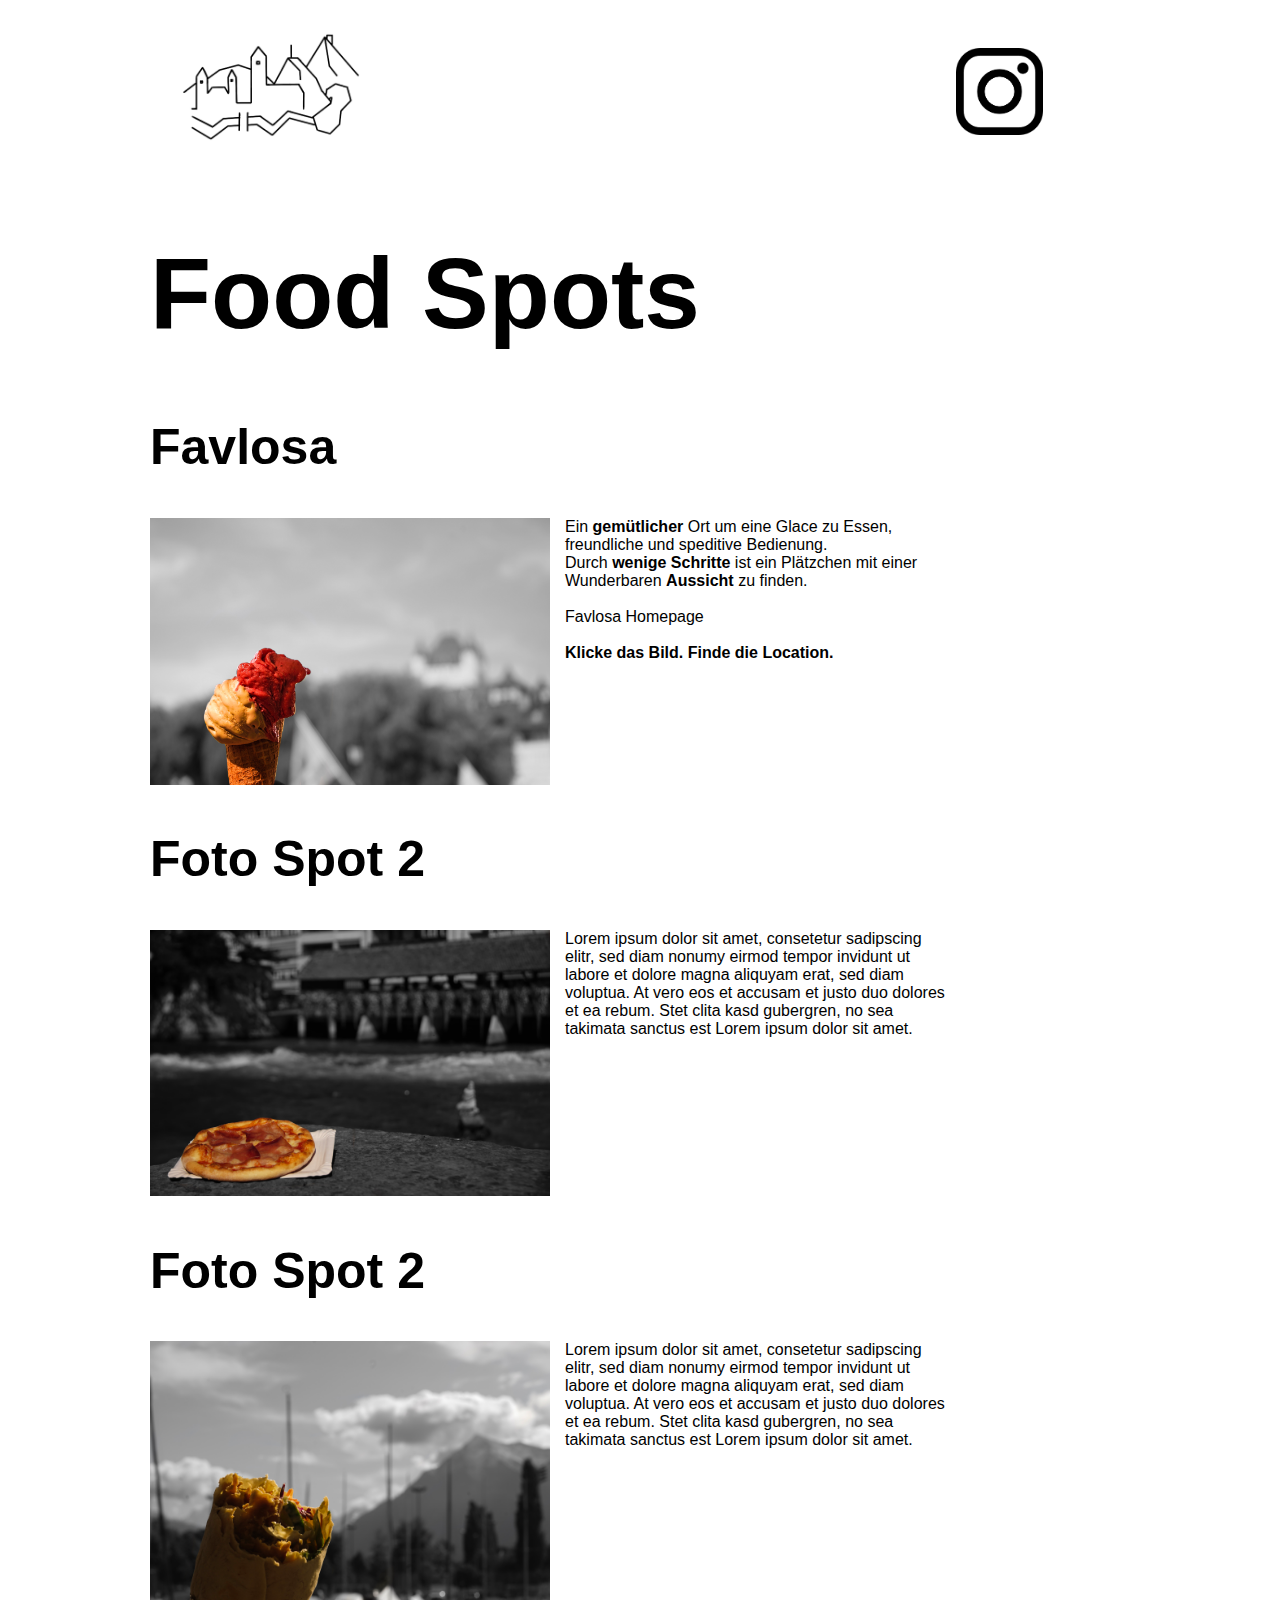
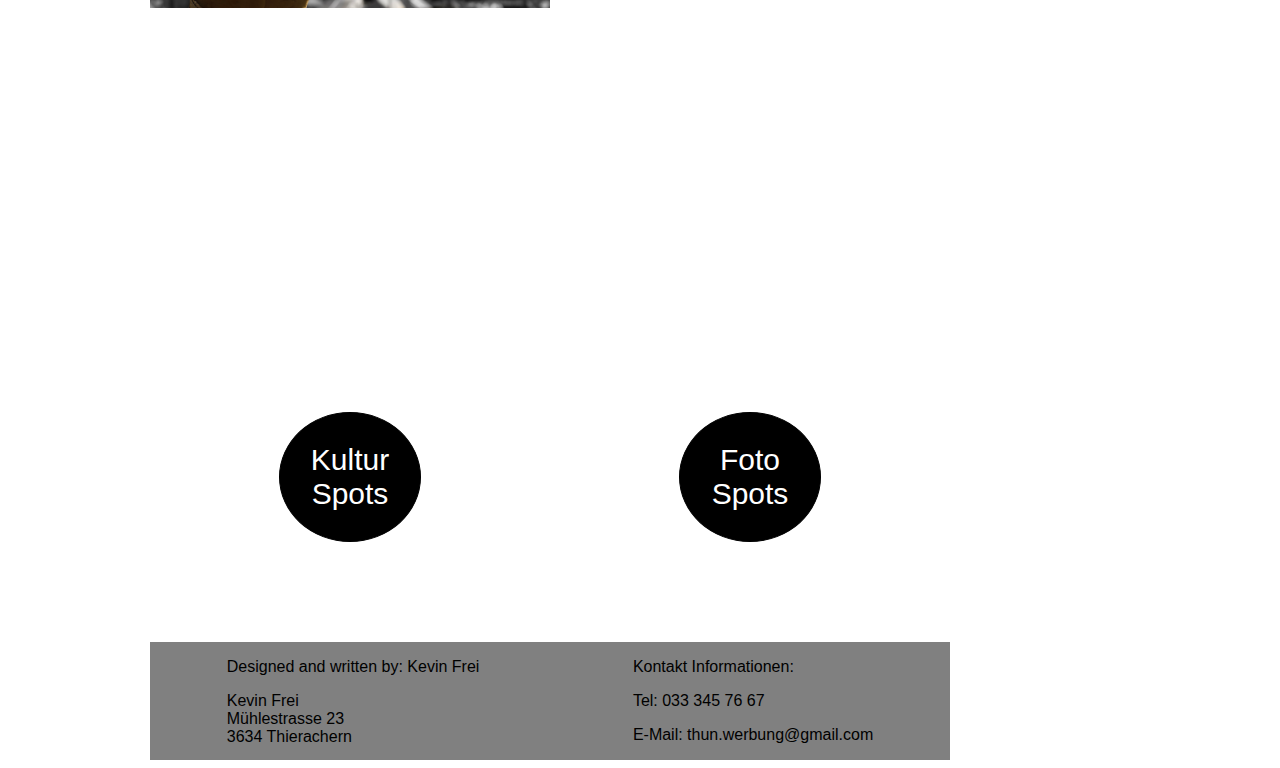
<file: skript Foodspots MAHP.html>
<!DOCTYPE html>
<!-- achtung, verweist auch auf stylesheet von Selfispots -->
<html>
	<head>
		<title>Food Spots</title>
		<link rel="stylesheet" type="text/css" href="Design MAHP_2.css" />

		<meta charset="UTF-8"/>
	</head>
	
	<body>
		<div class="Instagram">
		
		<div>
			
				<a href="Skript Startseite MAHP.html">  
				<img width="30%" src="Logo.png" alt="Home"/>
				</a>
		
		</div>
		
		<div class="Instagramlogo">
				<a href="https://www.instagram.com/etwasthunaufderwelt/">
				<img width="50%" src="Insta Logo.png" alt="Instagram"/>
				</a>
		</div>
		
	</div>
		<h1>Food Spots</h1>

<!--			----			-->		
		<h2 margin="10px">Favlosa</h2>
		<div class="selfispot">

			<div>
				<a href="
https://maps.google.com?q=Gelateria%20La%20Favolosa%20AG,%20B%C3%A4lliz%2060,%203600%20Thun&ftid=0x478fb2e7a57f159b:0x8c4be372fcfa3071&hl=de-CH&gl=ch>">
				<img class="selfispotB" src="Food Spot 1.jpeg" alt="Selfispot"/>
				</a>

			</div>
			
			<div class="selfispotT">
			Ein <b>gemütlicher</b> Ort um eine Glace zu Essen, freundliche und speditive Bedienung. </br>
			Durch <b>wenige Schritte</b> ist ein Plätzchen mit einer Wunderbaren <b>Aussicht</b> zu finden. </br>
</br>
<a href="https://www.favolosa.ch/">Favlosa Homepage</a> </br>
</br>
			<b>Klicke das Bild. Finde die Location.</b>	
			</div>
			
		</div>
<!--			----			-->

<!--			----			-->		
		<h2 margin="10px">Foto Spot 2</h2>
		<div class="selfispot">

			<div>
				<a href="https://www.instagram.com/etwasthunaufderwelt/">
				<img class="selfispotB" src="Food Spot 2.JPG" alt="Selfispot"/>				
				</a>

			</div>
			
			<div class="selfispotT">
				Lorem ipsum dolor sit amet, consetetur sadipscing elitr, sed diam nonumy eirmod tempor invidunt ut labore et dolore magna aliquyam erat, sed diam voluptua. At vero eos et accusam et justo duo dolores et ea rebum. Stet clita kasd gubergren, no sea takimata sanctus est Lorem ipsum dolor sit amet. 			
			</div>
			
		</div>

<!--			----			-->

<!--			----			-->		
		<h2 margin="10px">Foto Spot 2</h2>
		<div class="selfispot">

			<div>
				<a href="https://www.instagram.com/etwasthunaufderwelt/">
				<img class="selfispotB" src="Food Spot 3.JPG" alt="Selfispot"/>				
				</a>

			</div>
			
			<div class="selfispotT">
				Lorem ipsum dolor sit amet, consetetur sadipscing elitr, sed diam nonumy eirmod tempor invidunt ut labore et dolore magna aliquyam erat, sed diam voluptua. At vero eos et accusam et justo duo dolores et ea rebum. Stet clita kasd gubergren, no sea takimata sanctus est Lorem ipsum dolor sit amet. 			
			</div>
			
		</div>

<!--			----			-->
<!--
		<h2 margin="10px">Rathaus</h2>
		<div class="selfispot">
			<div>
				<img class="selfispotB" src="Selfispot2.jpg" alt="Selfispot"/>
			</div>
			
			<div class="selfispotT">
				Hier kannst du ein sehr spezielles Bild erhaschen.</br>
				Dein Freund stellt die Kamera auf den Boden und fotografiert dich von unten. Schon hast du ein sehr interessantes Selfi. Ich empfehle eine kürzere Belichtungszeit.</br>
				Übrigens das Schloss Thun war zu Kriegszeiten einer der strategisch wichtigsten Standorte des heutigen Berneroberlands.
			</div>
			
		</div>
-->
<!--			----			-->		

<div class="circle">

		<a href="skript Kulturspots MAHP.html">
			<div class="circlestyle"="circle">
				<p>Kultur Spots</p>
			</div>
		</a>


		<a href="skript Selfispots MAHP.html">
		<div class="circlestyle"="circle" >
			<p>Foto Spots</p>
		</div>
		</a>
	
	
	
</div>

		
	<footer >
		<div class="footerinformation">
			<p>Designed and written by: Kevin Frei</p>
			Kevin Frei<br/>
			M&uumlhlestrasse 23<br/>
			3634 Thierachern<br/>
		</div>
		
		<div class="footerinformation">
			<p>Kontakt Informationen:</p>
			<p>Tel: 033 345 76 67</p>
			<p>E-Mail: thun.werbung@gmail.com</p>
		</div>
		
		<!--<div>
		Copyright by: Kevin Frei
		</div>-->
	</footer>
	</body>
</html>
</file>
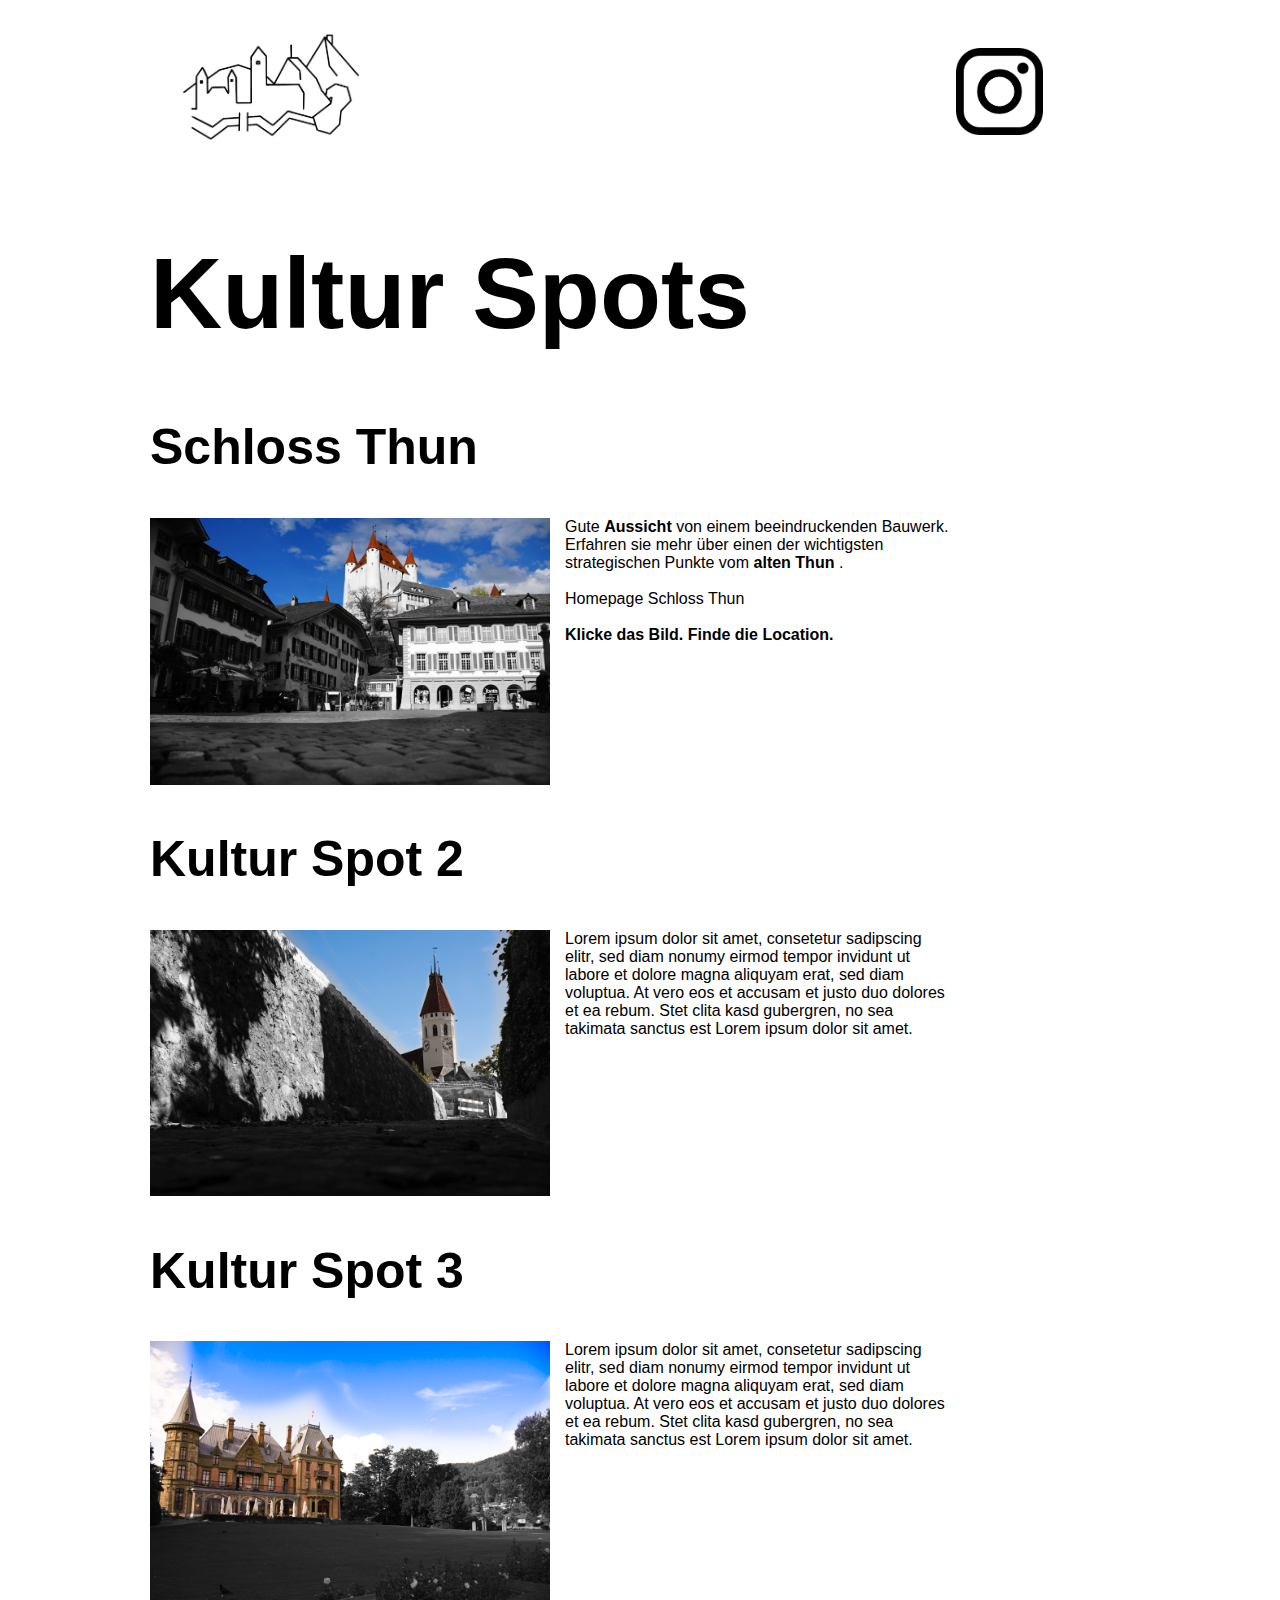
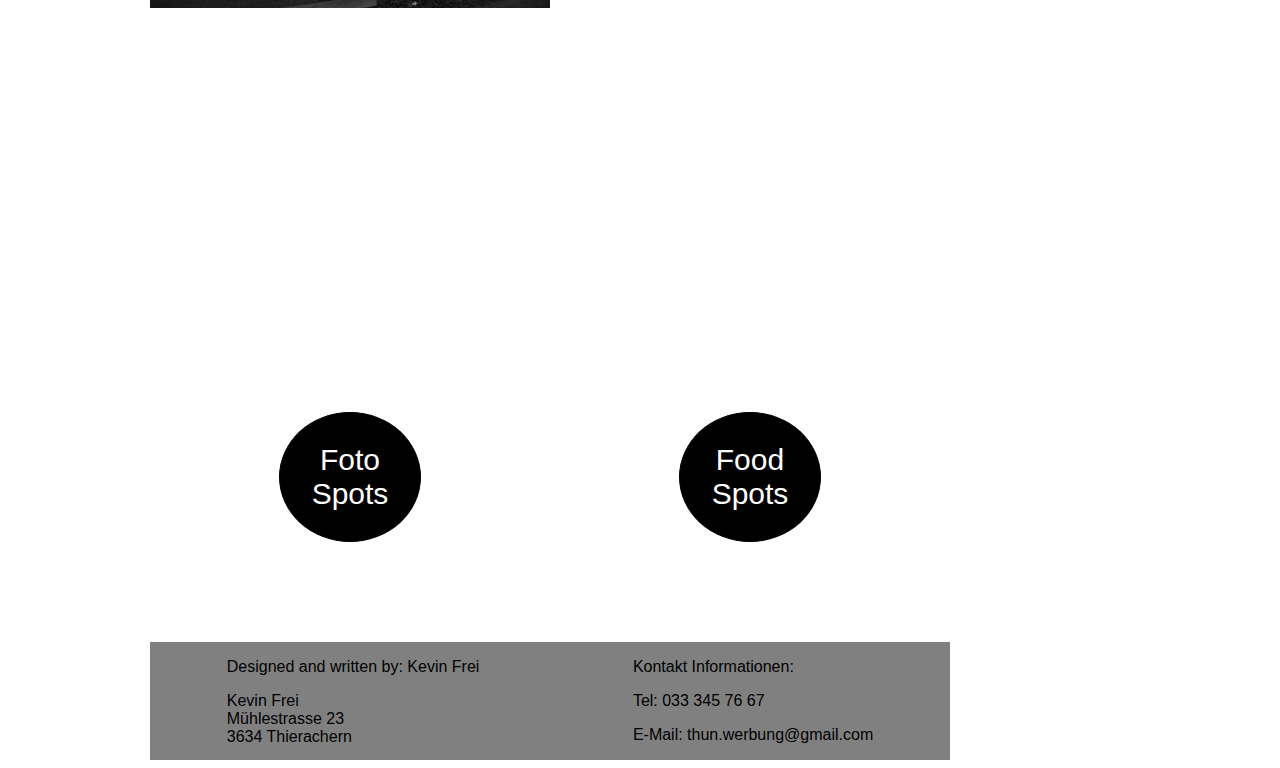
<file: skript Kulturspots MAHP.html>
<!DOCTYPE html>
<!-- achtung, verweist auch auf stylesheet von Selfispots -->
<html>
	<head>
		<title>Kultur Spots</title>
		<link rel="stylesheet" type="text/css" href="Design MAHP_2.css" />
			
		<meta charset="UTF-8"/>
	</head>
	
	<body>
		<div class="Instagram">
		
		<div>
			
				<a href="Skript Startseite MAHP.html">  
				<img width="30%" src="Logo.png" alt="Home"/>
				</a>
		
		</div>
		
		<div class="Instagramlogo">
				<a href="https://www.instagram.com/etwasthunaufderwelt/">
				<img width="50%" src="Insta Logo.png" alt="Instagram"/>
				</a>
		</div>
		
	</div>
		
		<h1>Kultur Spots</h1> 
		

<!--			----			-->		
		<h2 margin="10px">Schloss Thun</h2>
		<div class="selfispot">

			<div>
				<a href="https://goo.gl/maps/VsnFNZSKa7ZCbMsi9">
				<img class="selfispotB" src="Schloss_Kultur.jpeg" alt="Selfispot"/>
				</a>
			</div>
			
			<div class="selfispotT">
			Gute <b>Aussicht</b> von einem beeindruckenden Bauwerk.</br>
			Erfahren sie mehr über einen der wichtigsten strategischen Punkte vom <b>alten Thun</b> .</br>
</br>
			<a href="https://schlossthun.ch">Homepage Schloss Thun</a> </br>
</br>
			<b>Klicke das Bild. Finde die Location.</b>	
			</div>
			
		</div>
<!--			----			-->

<!--			----			-->		
		<h2 margin="10px">Kultur Spot 2</h2>
		<div class="selfispot">

			<div>
				<a href="https://www.instagram.com/etwasthunaufderwelt/">
				<img class="selfispotB" src="Kirche_Kultur 2.JPG" alt="Selfispot"/>				
				</a>

			</div>
			
			<div class="selfispotT">
				Lorem ipsum dolor sit amet, consetetur sadipscing elitr, sed diam nonumy eirmod tempor invidunt ut labore et dolore magna aliquyam erat, sed diam voluptua. At vero eos et accusam et justo duo dolores et ea rebum. Stet clita kasd gubergren, no sea takimata sanctus est Lorem ipsum dolor sit amet. 			
			</div>
			
		</div>

<!--			----			-->

<!--			----			-->		
		<h2 margin="10px">Kultur Spot 3</h2>
		<div class="selfispot">

			<div>
				<a href="https://www.instagram.com/etwasthunaufderwelt/">
				<img class="selfispotB" src="Schadau_Kultur 3.JPG" alt="Selfispot"/>				
				</a>

			</div>
			
			<div class="selfispotT">
				Lorem ipsum dolor sit amet, consetetur sadipscing elitr, sed diam nonumy eirmod tempor invidunt ut labore et dolore magna aliquyam erat, sed diam voluptua. At vero eos et accusam et justo duo dolores et ea rebum. Stet clita kasd gubergren, no sea takimata sanctus est Lorem ipsum dolor sit amet. 			
			</div>
			
		</div>

<!--			----			-->
<!--
		<h2 margin="10px">Rathaus</h2>
		<div class="selfispot">
			<div>
				<img class="selfispotB" src="Selfispot2.jpg" alt="Selfispot"/>
			</div>
			
			<div class="selfispotT">
				Hier kannst du ein sehr spezielles Bild erhaschen.</br>
				Dein Freund stellt die Kamera auf den Boden und fotografiert dich von unten. Schon hast du ein sehr interessantes Selfi. Ich empfehle eine kürzere Belichtungszeit.</br>
				Übrigens das Schloss Thun war zu Kriegszeiten einer der strategisch wichtigsten Standorte des heutigen Berneroberlands.
			</div>
			
		</div>
-->

<!--			----			-->		

<div class="circle">

		<a href="skript Selfispots MAHP.html">
		<div class="circlestyle"="circle" >
			<p>Foto Spots</p>
		</div>
		</a>
	
	
	<a href="skript Foodspots MAHP.html">
		<div class="circlestyle"="circle">
			<p>Food Spots</p>
		</div>
	</a>
	
</div>

	
		
	<footer >
		<div class="footerinformation">
			<p>Designed and written by: Kevin Frei</p>
			Kevin Frei<br/>
			M&uumlhlestrasse 23<br/>
			3634 Thierachern<br/>
		</div>
		
		<div class="footerinformation">
			<p>Kontakt Informationen:</p>
			<p>Tel: 033 345 76 67</p>
			<p>E-Mail: thun.werbung@gmail.com</p>
		</div>
		
		<!--<div>
		Copyright by: Kevin Frei
		</div>-->
	</footer>
	</body>
</html>
</file>
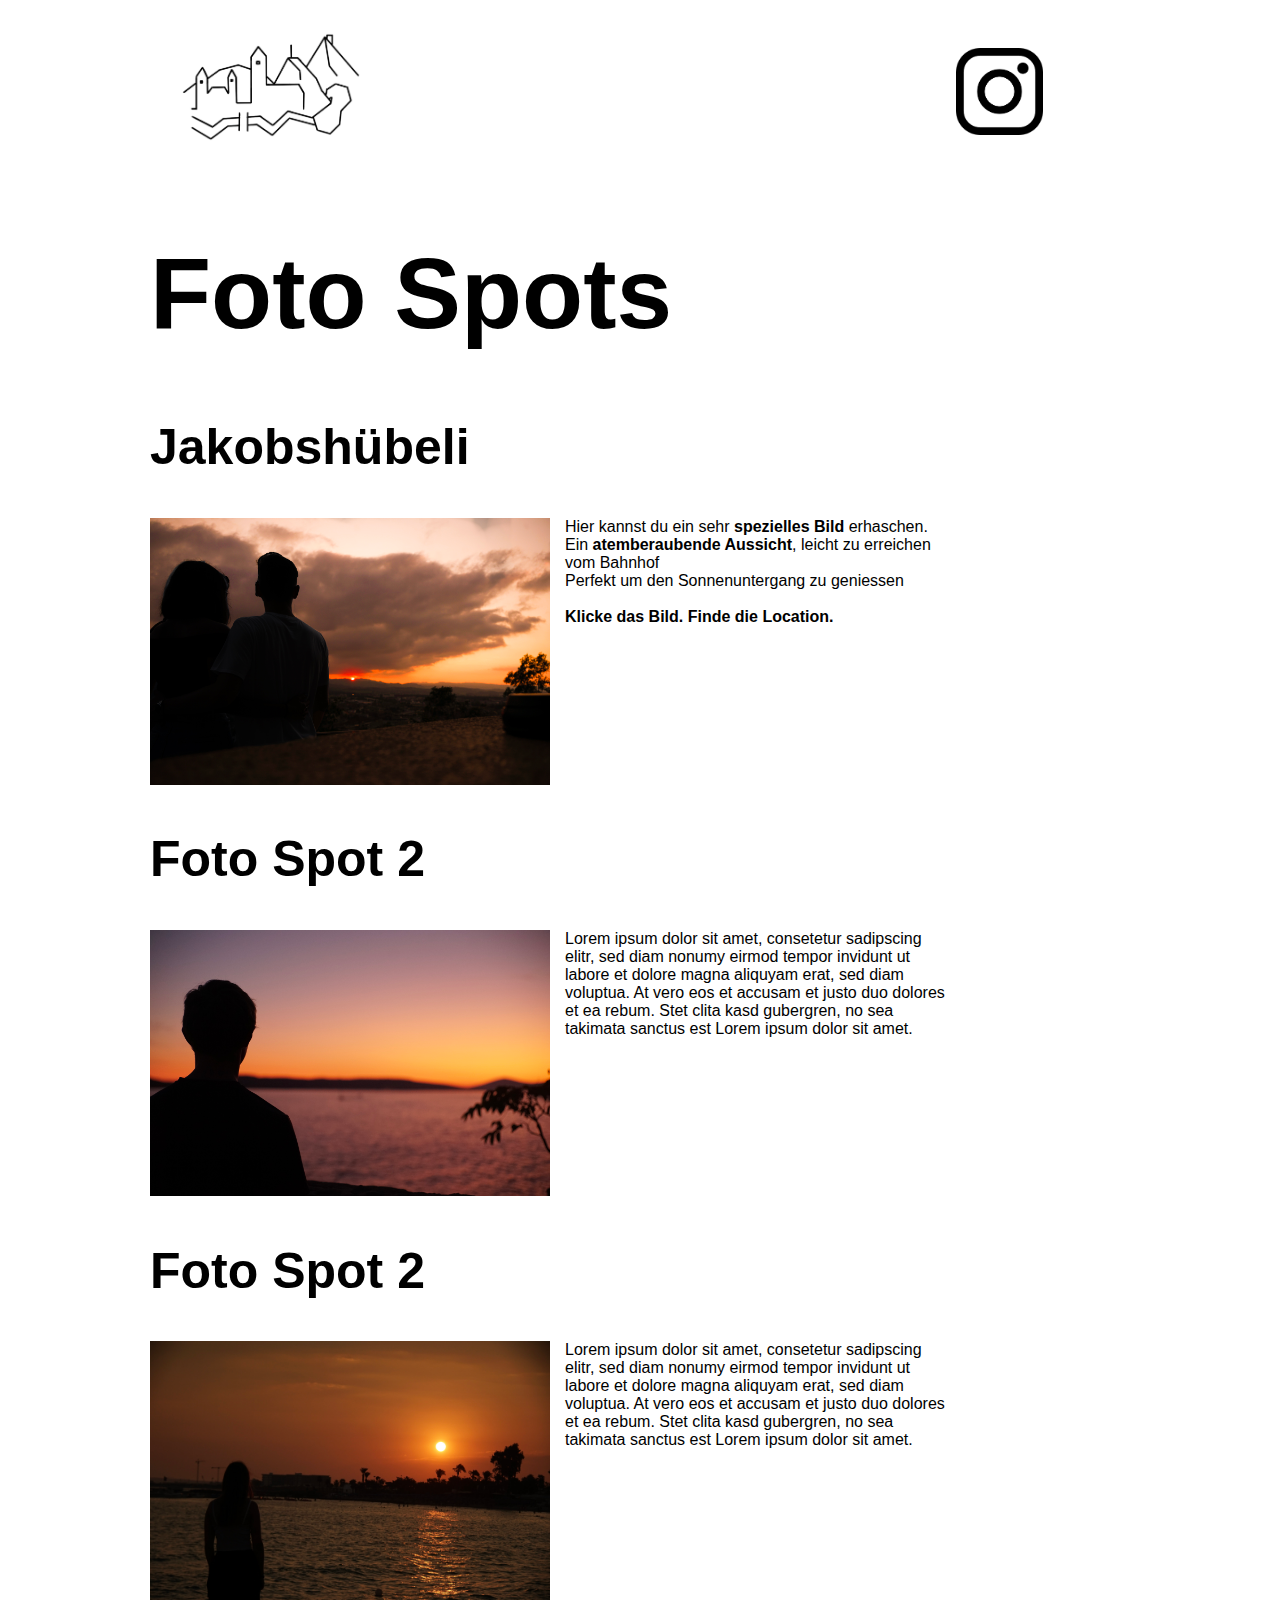
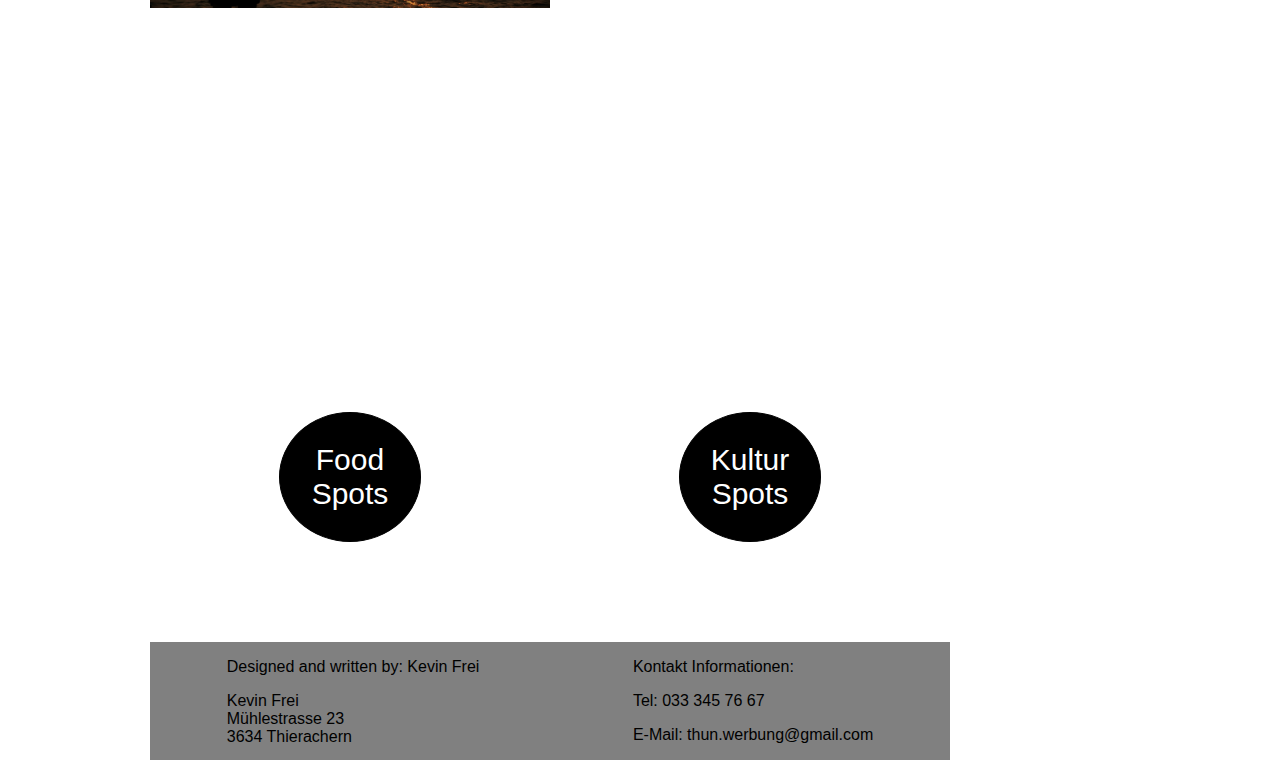
<file: skript Selfispots MAHP.html>
<!DOCTYPE html>
<html>
	<head>
		<title>Foto Spots</title>
		<link rel="stylesheet" type="text/css" href="Design MAHP_2.css" />

		<meta charset="UTF-8"/>
	</head>
	
	<body>
		
	<div class="Instagram">
		
		<div>
			
				<a href="Skript Startseite MAHP.html">  
				<img width="30%" src="Logo.png" alt="Home"/>
				</a>
		
		</div>
		
		<div class="Instagramlogo">
				<a href="https://www.instagram.com/etwasthunaufderwelt/">
				<img width="50%" src="Insta Logo.png" alt="Instagram"/>
				</a>
		</div>
		
	</div>

		<h1>Foto Spots</h1>

<!--			----			-->		
		<h2 margin="10px">Jakobshübeli</h2>
		<div class="selfispot">

			<div>
				<a href="https://goo.gl/maps/KPLwmfH1kQVP7Yh29">
				<img class="selfispotB" src="Foto Spot 1.jpeg" alt="Selfispot"/>				
				</a>

			</div>
			
			<div class="selfispotT">
				Hier kannst du ein sehr <b>spezielles Bild</b> erhaschen.</br>
				Ein <b>atemberaubende Aussicht</b>, leicht zu erreichen vom Bahnhof</br>
				Perfekt um den Sonnenuntergang zu geniessen</br>
</br>
				<b>Klicke das Bild. Finde die Location.</b>					
			</div>
			
		</div>

<!--			----			-->

<!--			----			-->		
		<h2 margin="10px">Foto Spot 2</h2>
		<div class="selfispot">

			<div>
				<a href="https://www.instagram.com/etwasthunaufderwelt/">
				<img class="selfispotB" src="Foto Spot 2.JPG" alt="Selfispot"/>				
				</a>

			</div>
			
			<div class="selfispotT">
				Lorem ipsum dolor sit amet, consetetur sadipscing elitr, sed diam nonumy eirmod tempor invidunt ut labore et dolore magna aliquyam erat, sed diam voluptua. At vero eos et accusam et justo duo dolores et ea rebum. Stet clita kasd gubergren, no sea takimata sanctus est Lorem ipsum dolor sit amet. 			
			</div>
			
		</div>

<!--			----			-->

<!--			----			-->		
		<h2 margin="10px">Foto Spot 2</h2>
		<div class="selfispot">

			<div>
				<a href="https://www.instagram.com/etwasthunaufderwelt/">
				<img class="selfispotB" src="Foto Spot 3.JPG" alt="Selfispot"/>				
				</a>

			</div>
			
			<div class="selfispotT">
				Lorem ipsum dolor sit amet, consetetur sadipscing elitr, sed diam nonumy eirmod tempor invidunt ut labore et dolore magna aliquyam erat, sed diam voluptua. At vero eos et accusam et justo duo dolores et ea rebum. Stet clita kasd gubergren, no sea takimata sanctus est Lorem ipsum dolor sit amet. 			
			</div>
			
		</div>

<!--			----			-->
<!--
		<h2 margin="10px">Rathaus</h2>
		<div class="selfispot">
			<div>
				<img class="selfispotB" src="Selfispot2.jpg" alt="Selfispot"/>
			</div>
			
			<div class="selfispotT">
				Hier kannst du ein sehr spezielles Bild erhaschen.</br>
				Dein Freund stellt die Kamera auf den Boden und fotografiert dich von unten. Schon hast du ein sehr interessantes Selfi. Ich empfehle eine kürzere Belichtungszeit.</br>
				Übrigens das Schloss Thun war zu Kriegszeiten einer der strategisch wichtigsten Standorte des heutigen Berneroberlands.
			</div>
			
		</div>
-->
<!--			----			-->		

<div class="circle">
	
	<a href="skript Foodspots MAHP.html">
		<div class="circlestyle"="circle">
			<p>Food Spots</p>
		</div>
	</a>
	
	
	<a href="skript Kulturspots MAHP.html">
		<div class="circlestyle"="circle">
			<p>Kultur Spots</p>
		</div>
	</a>
	

	
</div>

		
	<footer >
		<div class="footerinformation">
			<p>Designed and written by: Kevin Frei</p>
			Kevin Frei<br/>
			M&uumlhlestrasse 23<br/>
			3634 Thierachern<br/>
		</div>
		
		<div class="footerinformation">
			<p>Kontakt Informationen:</p>
			<p>Tel: 033 345 76 67</p>
			<p>E-Mail: thun.werbung@gmail.com</p>
		</div>
		
		<!--<div>
		Copyright by: Kevin Frei
		</div>-->
	</footer>
	</body>
</html>
</file>
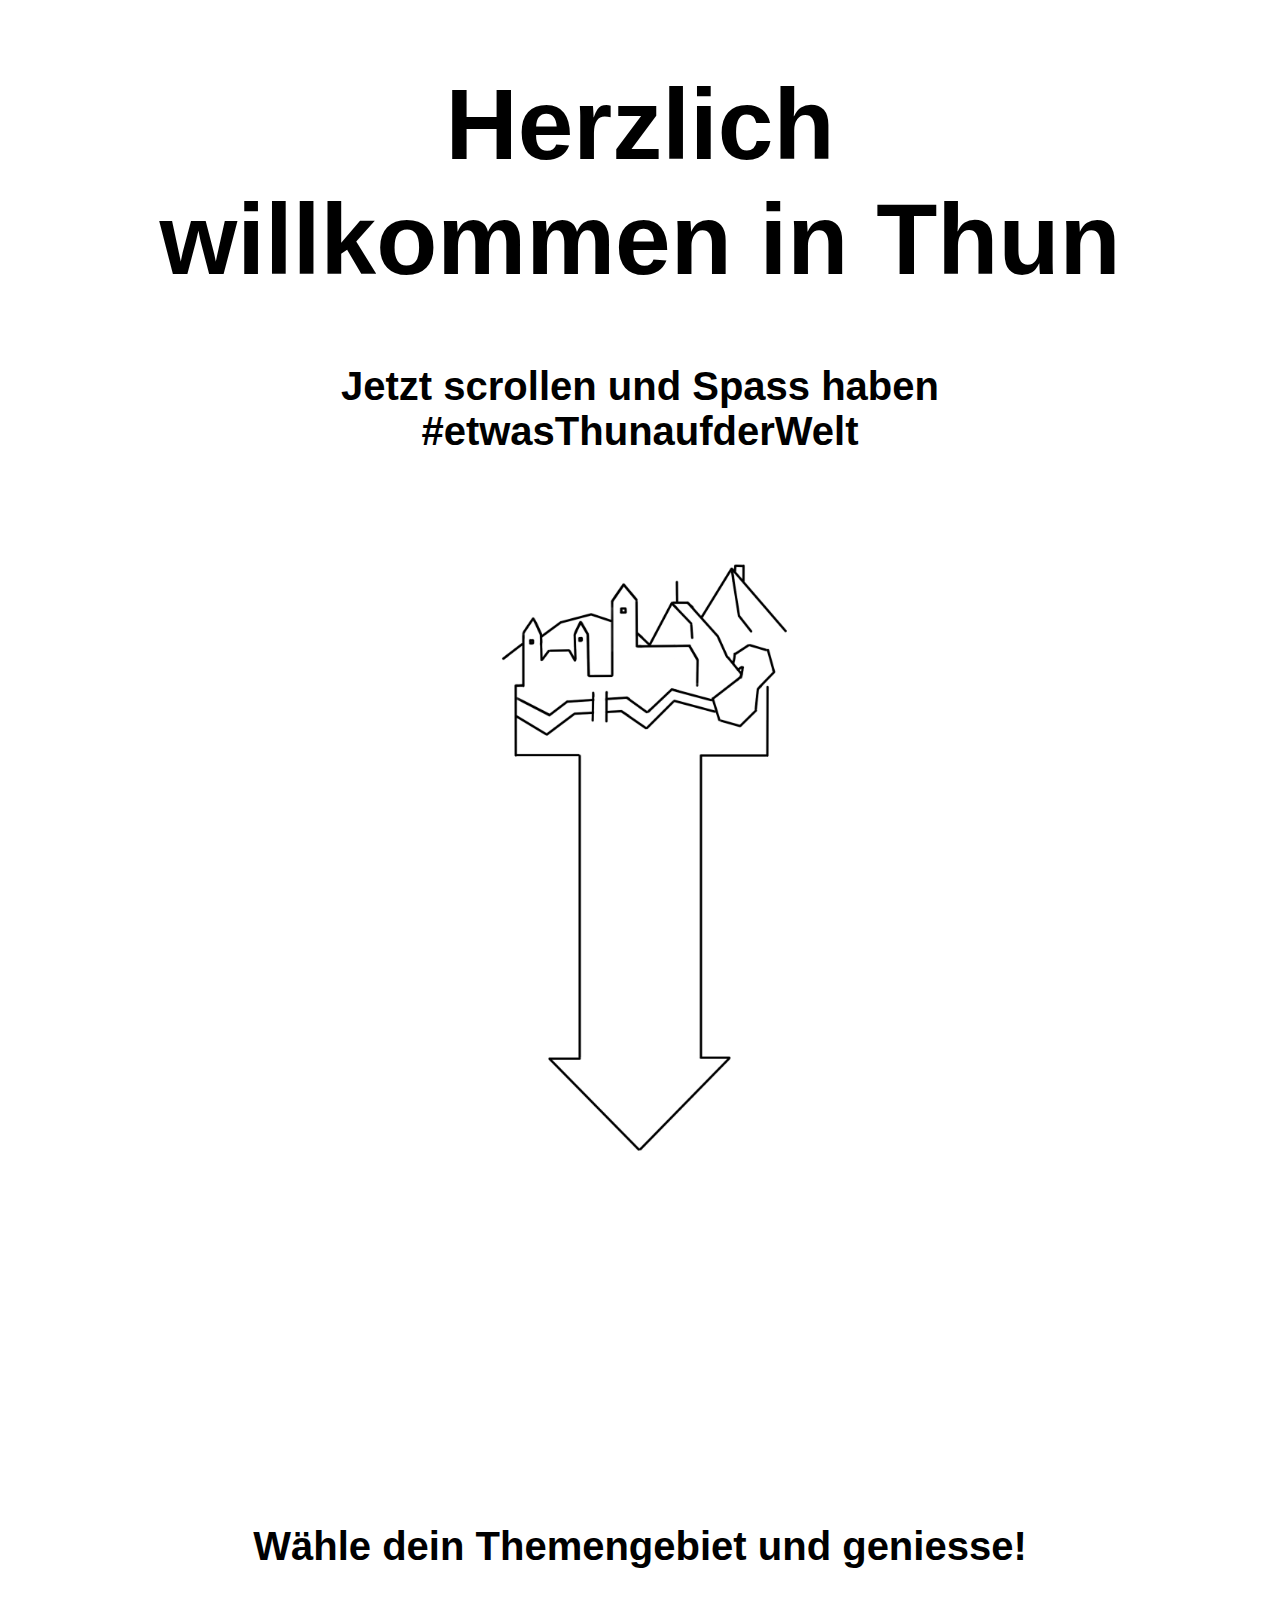
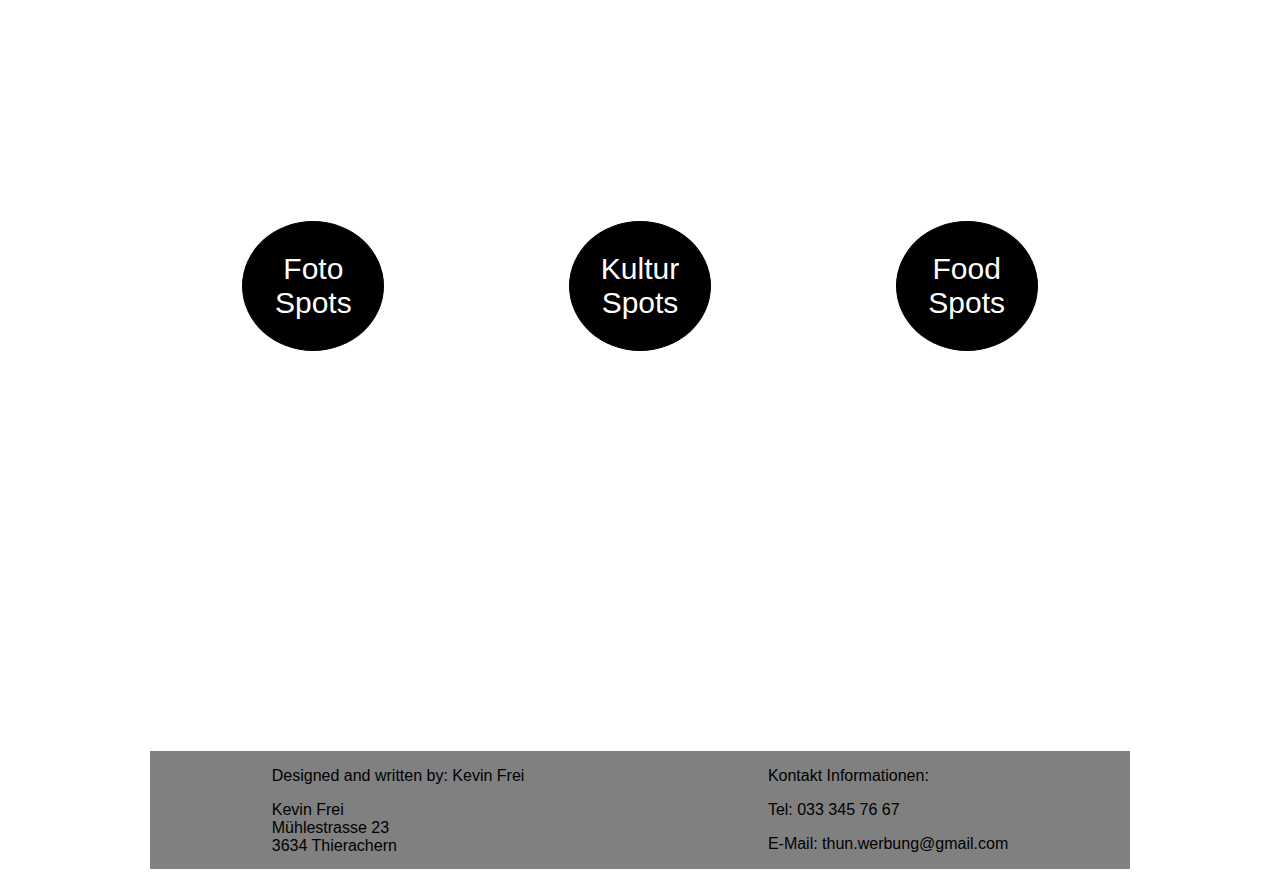
<file: Skript Startseite MAHP.html>
<!DOCTYPE html>

<html>

<head>
	<title>Startseite</title>
	<meta caharset="UFT-8">
	<link rel="stylesheet" type="text/css" href="Design MAHP_1.css" />
	
	
</head>

<body>
	
	<h1> Herzlich willkommen in Thun</h1>
	<h2> Jetzt scrollen und Spass haben #etwasThunaufderWelt</h2>
	<!--
	<p class="information"> ""In Thun finden sie viele verschiedene interessante Attraktionen </p>
	<p class="information"> Thun ist eine der abwechslungsreichsten Städte</p>
	<p class="information"> Für jung und Alt ist Thun ein interesssanter Ort um auszuspannen </p>
	<p class="information"> und einfach mal die Seele baumeln zu lassen"</p>

-->

<img class="pfeil" height="50%" src="Pfeil Homepage.png">

<h2>W&aumlhle dein Themengebiet und geniesse!</h2></br>

	<div class="circle">

		<a href="skript Selfispots MAHP.html">
		<div class="circlestyle"="circle" >
			<p>Foto Spots</p>
		</div>
		</a>
	
	<a href="skript Kulturspots MAHP.html">
		<div class="circlestyle"="circle">
			<p>Kultur Spots</p>
		</div>
	</a>
	
	<a href="skript Foodspots MAHP.html">
		<div class="circlestyle"="circle">
			<p>Food Spots</p>
		</div>
	</a>
	
	</div>
	
	<footer >
		<div class="footerinformation">
			<p>Designed and written by: Kevin Frei</p>
			Kevin Frei<br/>
			M&uumlhlestrasse 23<br/>
			3634 Thierachern<br/>
		</div>
		
		<div class="footerinformation">
			<p>Kontakt Informationen:</p>
			<p>Tel: 033 345 76 67</p>
			<p>E-Mail: thun.werbung@gmail.com</p>
		</div>
		
		<!--<div>
		Copyright by: Kevin Frei
		</div>-->
	</footer>
</body>

</html>
</file>
<file: Design MAHP_2.css>
body {
	font-family: Arial;
	align-items: center;
	margin-left: 150px;
	margin-right: 150px;

}

h1 {
	font-style: bold;
	font-size: 100px;
	text-align: left;
}

h2 {
	font-style: bold;
	font-size: 50px;
	text-align: left;
	
}

.Instagram {
	display: flex;
	justify-content: flex-start;
	
}

.Instagramlogo{
	padding-top: 40px;
}

.selfispot{
	display: flex;
	justify-content: flex-start;
	max-width: 800px;
}

.selfispotB {
	max-width: 400px;
	height: auto;
}


.selfispotT {
	padding-left: 15px;
}


footer {
	margin-top: 100px;
	max-width: 800px;
	display: flex;
	flex-flow: row wrap;
	justify-content: space-around;
	background-color: grey;
}

.circle {
	margin-top: 400px;
	margin-bottom: 20px;
	max-width: 800px;
	display: flex;
	flex-flow: row wrap;
	justify-content: space-around;

}

.circlestyle{
	/*margin: 15px;*/
	font-size: 30px;
	color: white;
	width: 140px;
	hieght: 300px;
	border: 1px solid black;
	background: black;
	text-align: center;
	border-radius: 50%;
}

a {
	text-decoration: none;
	decoration: none;
	color: black;
}



.footerinformation {
	text-align: left;
}
</file>
<file: Design MAHP_1.css>
body {
	font-family: Arial;
	margin-left: 150px;
	margin-right: 150px;
	align: center;
	text-align: center;
}

h1 {
	font-style: bold;
	font-size: 100px;
	text-align: center;
}
h2 {
	font-style: bold;
	font-size: 40px;
	text-align: center;
}

.attractive{
	font-size: 30px;
	font-style: bold;
	text-align: center;
}
.information {
	font-style: bold;
	color: grey;
	text-align: center;
	}


.circle {
	margin-top: 200px;
	margin-bottom: 200px;
	display: flex;
	flex-flow: row wrap;
	justify-content: space-around;

}
.circlestyle{
	/*margin: 15px;*/
	font-size: 30px;
	color: white;
	width: 140px;
	hieght: 300px;
	border: 1px solid black;
	background: black;
	text-align: center;
	border-radius: 50%;
}

a {
	text-decoration: none;
	decoration: none;
	color: black;
}

.pfeil{
	margin-bottom: 100px;
	max-width: 900px;
	max-height: 900px;
	hight: auto;
	width: auto;
}

footer {
	margin-top: 400px;
	margin-bottom: 0px;
	display: flex;
	flex-flow: row wrap;
	justify-content: space-around;
	background-color: grey;
}

.footerinformation {
	text-align: left;
}.h2 {
}
.h1 {
}
</file>
